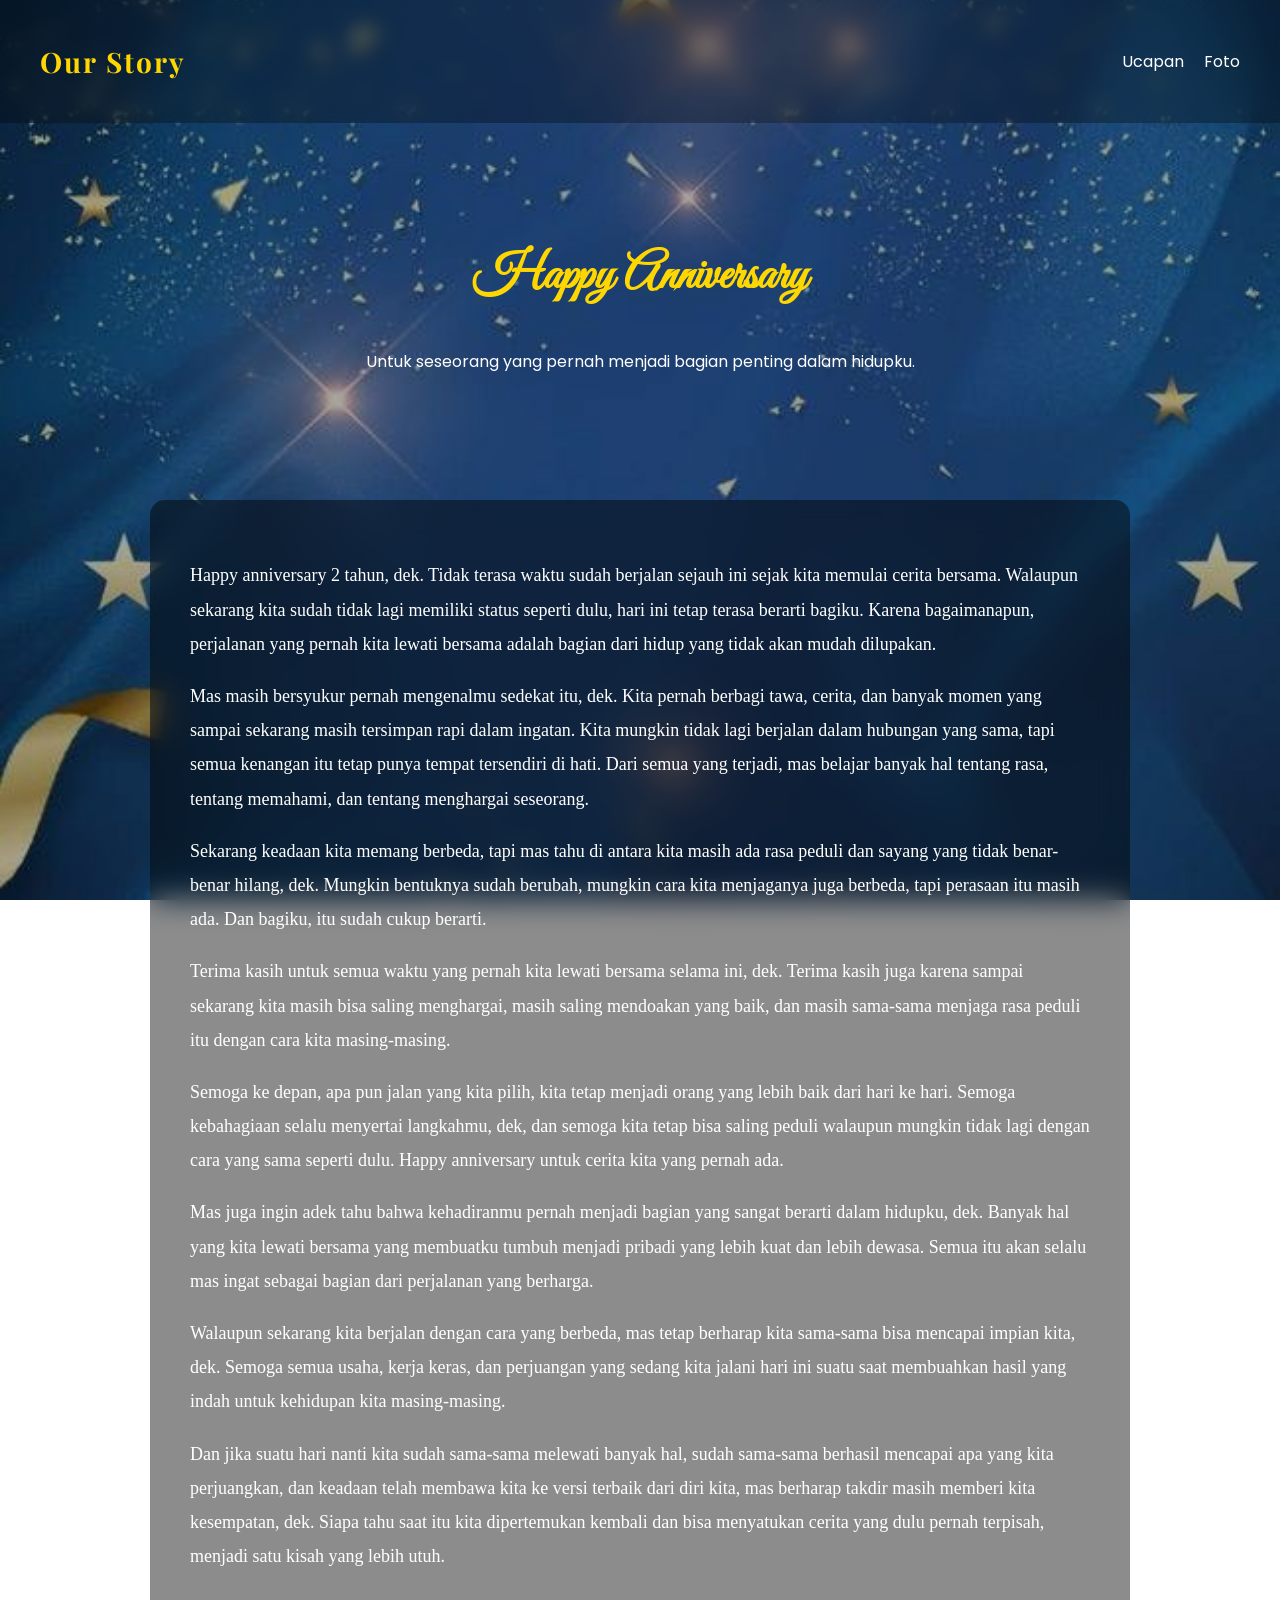
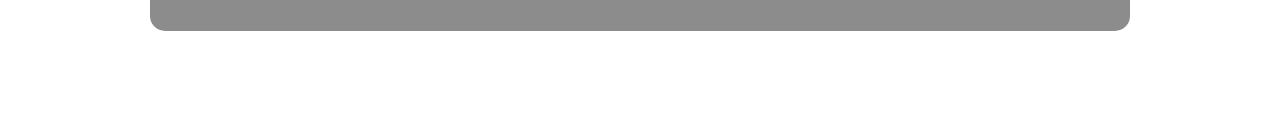
<file: index.html>
<!DOCTYPE html>
<html lang="id">
<head>
<meta charset="UTF-8">
<meta name="viewport" content="width=device-width, initial-scale=1.0">
<title>Happy Anniversary</title>
<link rel="stylesheet" href="style.css">

<link href="https://fonts.googleapis.com/css2?family=Poppins:wght@300;500;700&family=Great+Vibes&display=swap" rel="stylesheet">
<link href="https://fonts.googleapis.com/css2?family=Great+Vibes&family=Playfair+Display:wght@500;700&display=swap" rel="stylesheet">
</head>

<body>

<audio id="bgm" autoplay loop muted>
    <source src="bergema sampai selamanya_musicaldown.com_1772751325.mp3" type="audio/mpeg">
</audio>

<script>
    window.addEventListener("click", function() {
        const audio = document.getElementById("bgm");
        audio.muted = false;
        audio.play();
    }, { once: true });
</script>

<nav>
<h2>Our Story</h2>
<ul>
<li><a href="index.html">Ucapan</a></li>
<li><a href="gallery.html">Foto</a></li>
</ul>
</nav>

<section class="hero">
<h1>Happy Anniversary</h1>
<p>Untuk seseorang yang pernah menjadi bagian penting dalam hidupku.</p>
</section>

<div class="container">

<div class="card">

<p>
Happy anniversary 2 tahun, dek. Tidak terasa waktu sudah berjalan sejauh ini sejak kita memulai cerita bersama. Walaupun sekarang kita sudah tidak lagi memiliki status seperti dulu, hari ini tetap terasa berarti bagiku. Karena bagaimanapun, perjalanan yang pernah kita lewati bersama adalah bagian dari hidup yang tidak akan mudah dilupakan.
</p>

<p>
Mas masih bersyukur pernah mengenalmu sedekat itu, dek. Kita pernah berbagi tawa, cerita, dan banyak momen yang sampai sekarang masih tersimpan rapi dalam ingatan. Kita mungkin tidak lagi berjalan dalam hubungan yang sama, tapi semua kenangan itu tetap punya tempat tersendiri di hati. Dari semua yang terjadi, mas belajar banyak hal tentang rasa, tentang memahami, dan tentang menghargai seseorang.
</p>

<p>
Sekarang keadaan kita memang berbeda, tapi mas tahu di antara kita masih ada rasa peduli dan sayang yang tidak benar-benar hilang, dek. Mungkin bentuknya sudah berubah, mungkin cara kita menjaganya juga berbeda, tapi perasaan itu masih ada. Dan bagiku, itu sudah cukup berarti.
</p>

<p>
Terima kasih untuk semua waktu yang pernah kita lewati bersama selama ini, dek. Terima kasih juga karena sampai sekarang kita masih bisa saling menghargai, masih saling mendoakan yang baik, dan masih sama-sama menjaga rasa peduli itu dengan cara kita masing-masing.
</p>

<p>
Semoga ke depan, apa pun jalan yang kita pilih, kita tetap menjadi orang yang lebih baik dari hari ke hari. Semoga kebahagiaan selalu menyertai langkahmu, dek, dan semoga kita tetap bisa saling peduli walaupun mungkin tidak lagi dengan cara yang sama seperti dulu. Happy anniversary untuk cerita kita yang pernah ada.
</p>

<p>
Mas juga ingin adek tahu bahwa kehadiranmu pernah menjadi bagian yang sangat berarti dalam hidupku, dek. Banyak hal yang kita lewati bersama yang membuatku tumbuh menjadi pribadi yang lebih kuat dan lebih dewasa. Semua itu akan selalu mas ingat sebagai bagian dari perjalanan yang berharga.
</p>

<p>
Walaupun sekarang kita berjalan dengan cara yang berbeda, mas tetap berharap kita sama-sama bisa mencapai impian kita, dek. Semoga semua usaha, kerja keras, dan perjuangan yang sedang kita jalani hari ini suatu saat membuahkan hasil yang indah untuk kehidupan kita masing-masing.
</p>

<p>
Dan jika suatu hari nanti kita sudah sama-sama melewati banyak hal, sudah sama-sama berhasil mencapai apa yang kita perjuangkan, dan keadaan telah membawa kita ke versi terbaik dari diri kita, mas berharap takdir masih memberi kita kesempatan, dek. Siapa tahu saat itu kita dipertemukan kembali dan bisa menyatukan cerita yang dulu pernah terpisah, menjadi satu kisah yang lebih utuh.
</p>

</div>

</div>

<footer>
Made with ❤ for someone special
</footer>

</body>
</html>
</file>
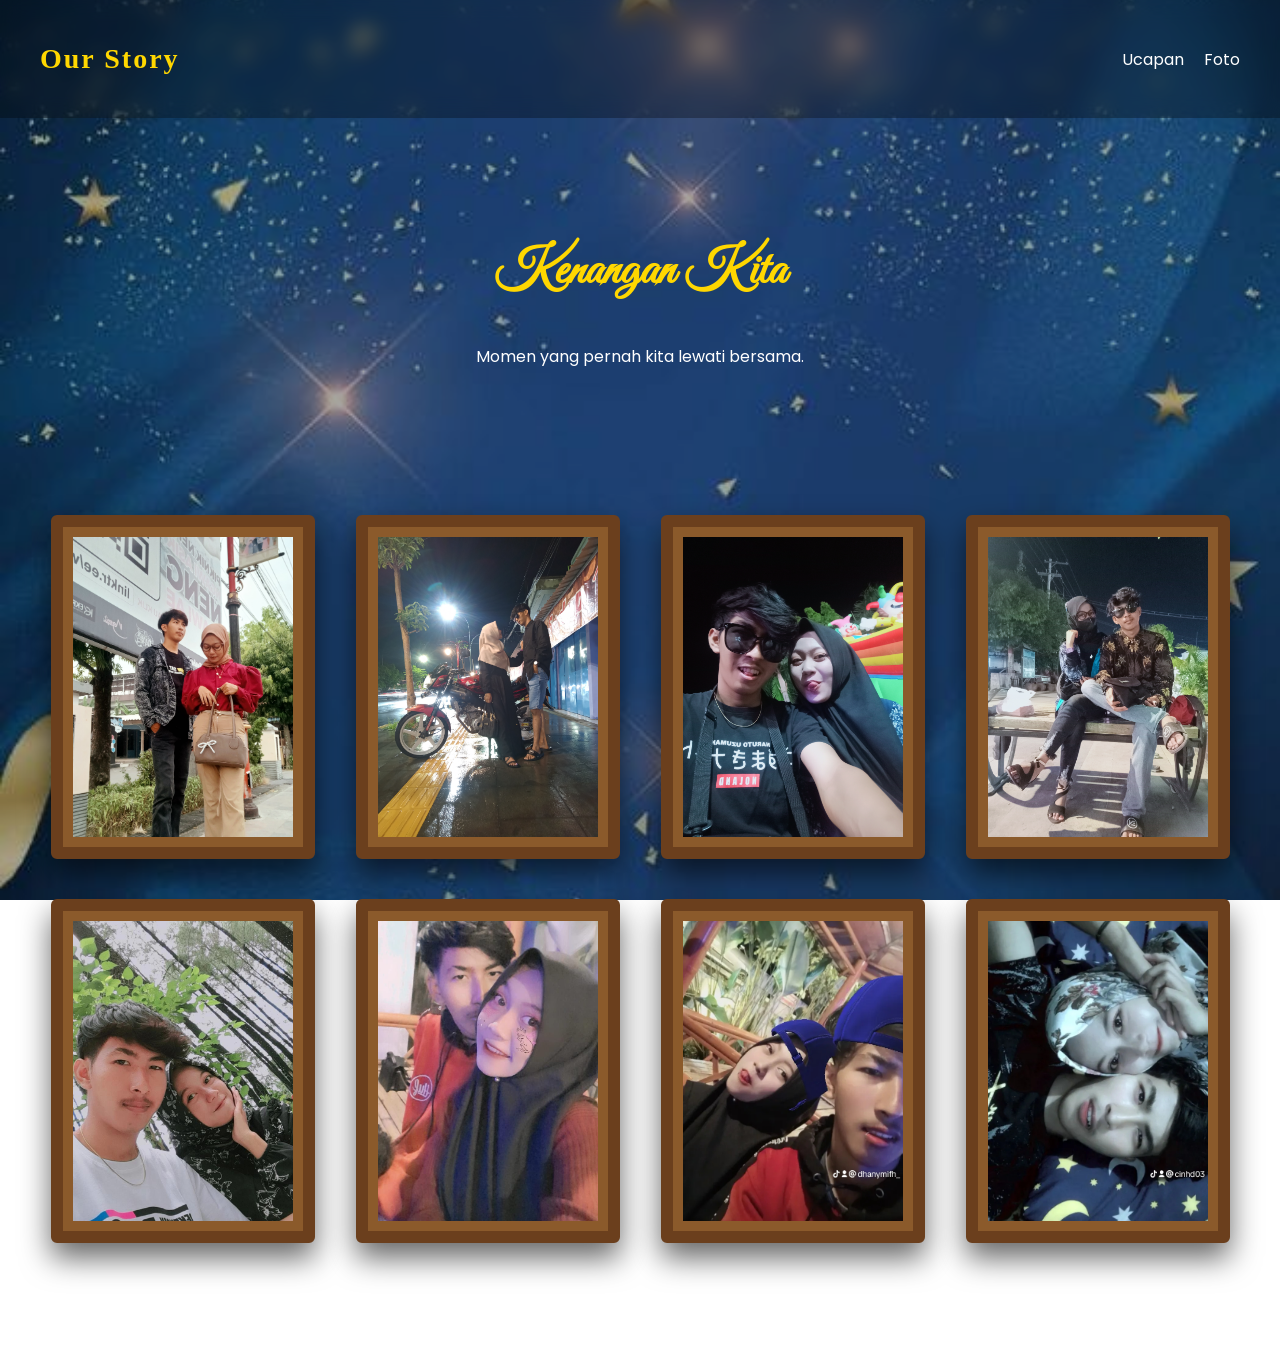
<file: gallery.html>
<!DOCTYPE html>
<html lang="id">
<head>
<meta charset="UTF-8">
<meta name="viewport" content="width=device-width, initial-scale=1.0">
<title>Kenangan Kita</title>

<link rel="stylesheet" href="style.css">

<link href="https://fonts.googleapis.com/css2?family=Poppins:wght@300;500;700&family=Great+Vibes&display=swap" rel="stylesheet">
</head>

<body>

<audio id="bgm" autoplay loop muted>
    <source src="bergema sampai selamanya_musicaldown.com_1772751325.mp3" type="audio/mpeg">
</audio>

<script>
    window.addEventListener("click", function() {
        const audio = document.getElementById("bgm");
        audio.muted = false;
        audio.play();
    }, { once: true });
</script>

<div class="bg-hearts"></div>

<nav>
<h2>Our Story</h2>

<ul>
<li><a href="index.html">Ucapan</a></li>
<li><a href="gallery.html">Foto</a></li>
</ul>
</nav>

<section class="hero">

<h1>Kenangan Kita</h1>
<p>Momen yang pernah kita lewati bersama.</p>

</section>

<div class="gallery">

<img src="foto1.jpg">
<img src="foto2.jpg">
<img src="foto3.jpg">
<img src="foto4.jpg">
<img src="foto5.jpg">
<img src="foto6.jpg">
<img src="foto7.jpeg">
<img src="foto8.jpeg">

</div>

<footer>
Kenangan akan selalu punya tempat di hati
</footer>

</body>
</html>
</file>
<file: style.css>
body{
margin:0;
font-family:Poppins, sans-serif;
color:white;

/* background gambar */
background-image:url("background.jpg");
background-size:cover;
background-position:center;
background-attachment:fixed;
min-height:100vh;
}

/* overlay supaya teks tetap terbaca */

body::before{
content:"";
position:fixed;
top:0;
left:0;
width:100%;
height:100%;
background:rgba(0,0,0,0.35);
z-index:-1;
}

/* navbar */

nav{
display:flex;
justify-content:space-between;
align-items:center;
padding:20px 40px;
background:rgba(0,0,0,0.3);
backdrop-filter:blur(10px);
}

nav h2{
font-size:28px;
color:#ffd700;
}

nav ul{
display:flex;
gap:20px;
list-style:none;
}

nav a{
color:white;
text-decoration:none;
transition:0.3s;
}

nav a:hover{
color:#ffd700;
}

/* hero */

.hero{
text-align:center;
padding:80px 20px;
}

.hero h1{
font-size:50px;
color:#ffd700;
}

/* card ucapan */

.container{
display:flex;
justify-content:center;
padding:30px;
}

.card{
max-width:900px;
background:rgba(0,0,0,0.45);
padding:40px;
border-radius:15px;
backdrop-filter:blur(15px);
line-height:1.8;
}

/* gallery */

.gallery{
display:grid;
grid-template-columns:repeat(auto-fit,minmax(240px,1fr));
gap:40px;
padding:50px;
justify-items:center;
}

/* frame kayu */

.gallery img{
width:220px;
height:300px;   /* lebih panjang ke bawah */

object-fit:cover;

padding:10px;

background:#8b5a2b;  /* warna kayu */

border:12px solid #6b3f1d; /* frame kayu */

border-radius:6px;

box-shadow:0 15px 30px rgba(0,0,0,0.6);

transition:0.4s;
}

/* efek hover */

.gallery img:hover{
transform:scale(1.05) rotate(1deg);
box-shadow:0 20px 40px rgba(0,0,0,0.8);
}
/* footer */

footer{
text-align:center;
padding:20px;
}

/* judul aesthetic */

h1{
font-family:'Great Vibes', cursive;
font-size:60px;
color:#ffd700;
}

h2{
font-family:'Playfair Display', serif;
font-size:32px;
letter-spacing:2px;
}

/* isi ucapan */

.card p{
font-family:"Times New Roman", Times, serif;
font-size:18px;
line-height:1.9;
color:white;
}
</file>
